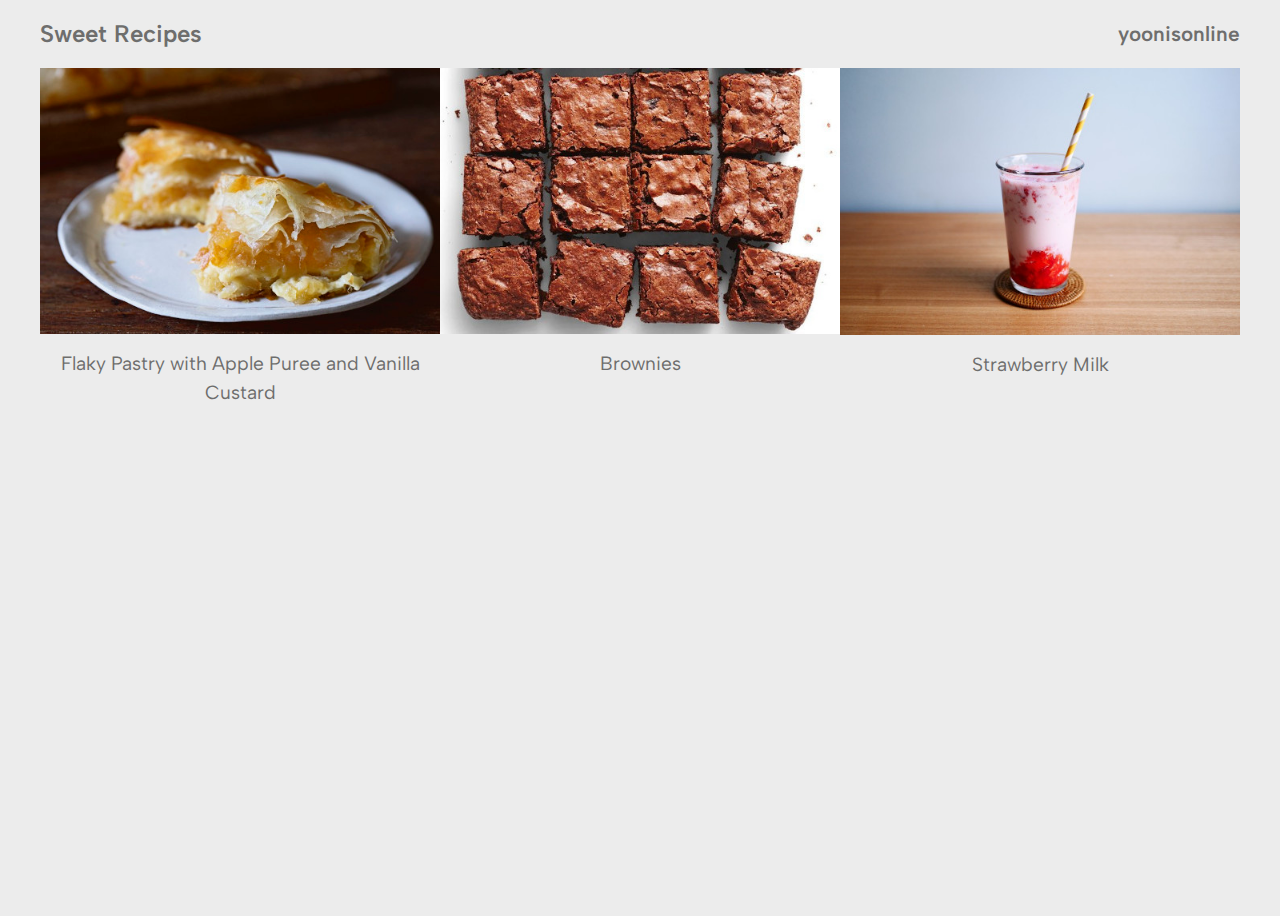
<file: index.html>
<!DOCTYPE html>
<html lang="en">
    <head>
        <meta charset="utf-8">
        <title>Recipes</title>
        <link rel="stylesheet" href="styles.css">
        <style>
            @import url('https://fonts.googleapis.com/css2?family=Albert+Sans&display=swap');
        </style>
    </head>

    <body>
        
        <header>
            <h1 class="title">Sweet Recipes</h1>
            <h2 class="author">yoonisonline</h2>
        </header>
        
        <main class="mainpage">
            <div class="content">
                <img src="recipes/images/flakypastry.jpg" alt="apple pie">
                <a href="recipes/flakyapplecustard.html">Flaky Pastry with Apple Puree and Vanilla Custard</a>
            </div>

            <div class="content">
                <img src="recipes/images/brownies.jpeg" alt="apple pie">
                <a href="recipes/brownies.html">Brownies</a>
            </div>

            <div class="content">
                <img src="recipes/images/strawberrymilk.jpeg" alt="apple pie">
                <a href="recipes/strawberrymilk.html">Strawberry Milk</a>
            </div>
        </main>
    
        
    </body>
</html>
</file>
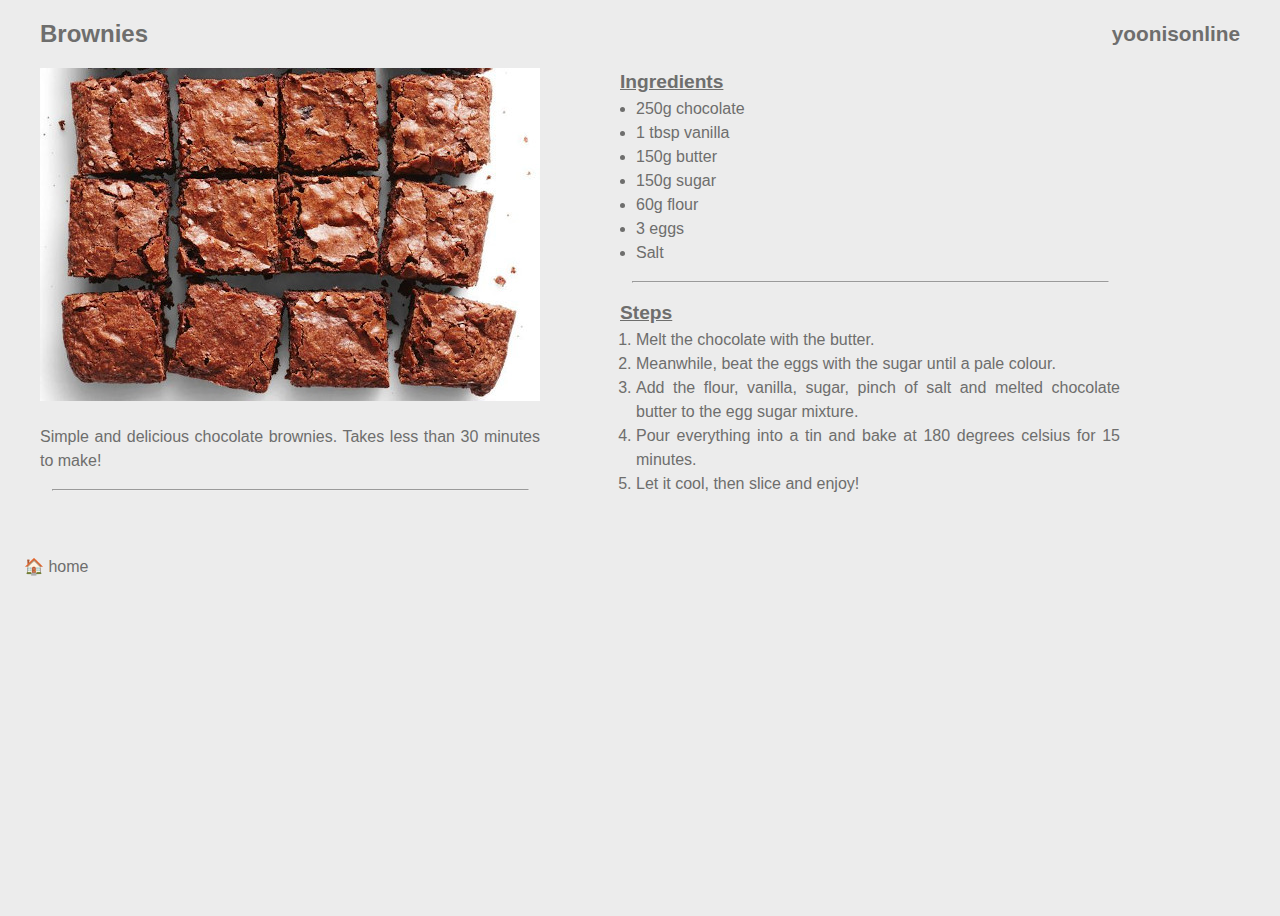
<file: recipes/brownies.html>
<!DOCTYPE html>
<html lang="en">
    <head>
        <meta charset="utf-8">
        <title>Brownies</title>
        <link rel="stylesheet" href="../styles.css">
    </head>

    <body>

        <header>
            <h1 class="title">Brownies</h1>
            <h2 class="author">yoonisonline</h2>
        </header>

        <main class="recipe-page">
        <div class="ingredients-photo">
            <img src="images/brownies.jpeg"><br>
            <p>Simple and delicious chocolate brownies. Takes less than 30 minutes to make!</p><hr>
        </div>

        
        <div class="instructions">
            <h2>Ingredients</h2>
            <ul>
                <li>250g chocolate</li>
                <li>1 tbsp vanilla</li>
                <li>150g butter</li>
                <li>150g sugar</li>
                <li>60g flour</li>
                <li>3 eggs</li>
                <li>Salt</li>
            </ul><hr>

            <h2>Steps</h2>
            <ol>
                <li>Melt the chocolate with the butter.</li>
                <li>Meanwhile, beat the eggs with the sugar until a pale colour.</li>
                <li>Add the flour, vanilla, sugar, pinch of salt and melted chocolate butter to the egg sugar mixture.</li>
                <li>Pour everything into a tin and bake at 180 degrees celsius for 15 minutes.</li>
                <li>Let it cool, then slice and enjoy!</li>
            </ol>
        
        </div>

        </main>

        <footer class="gohome">
            <a href="../index.html">&#127968; home</a>
        </footer>


    </body>
            
</html>
</file>
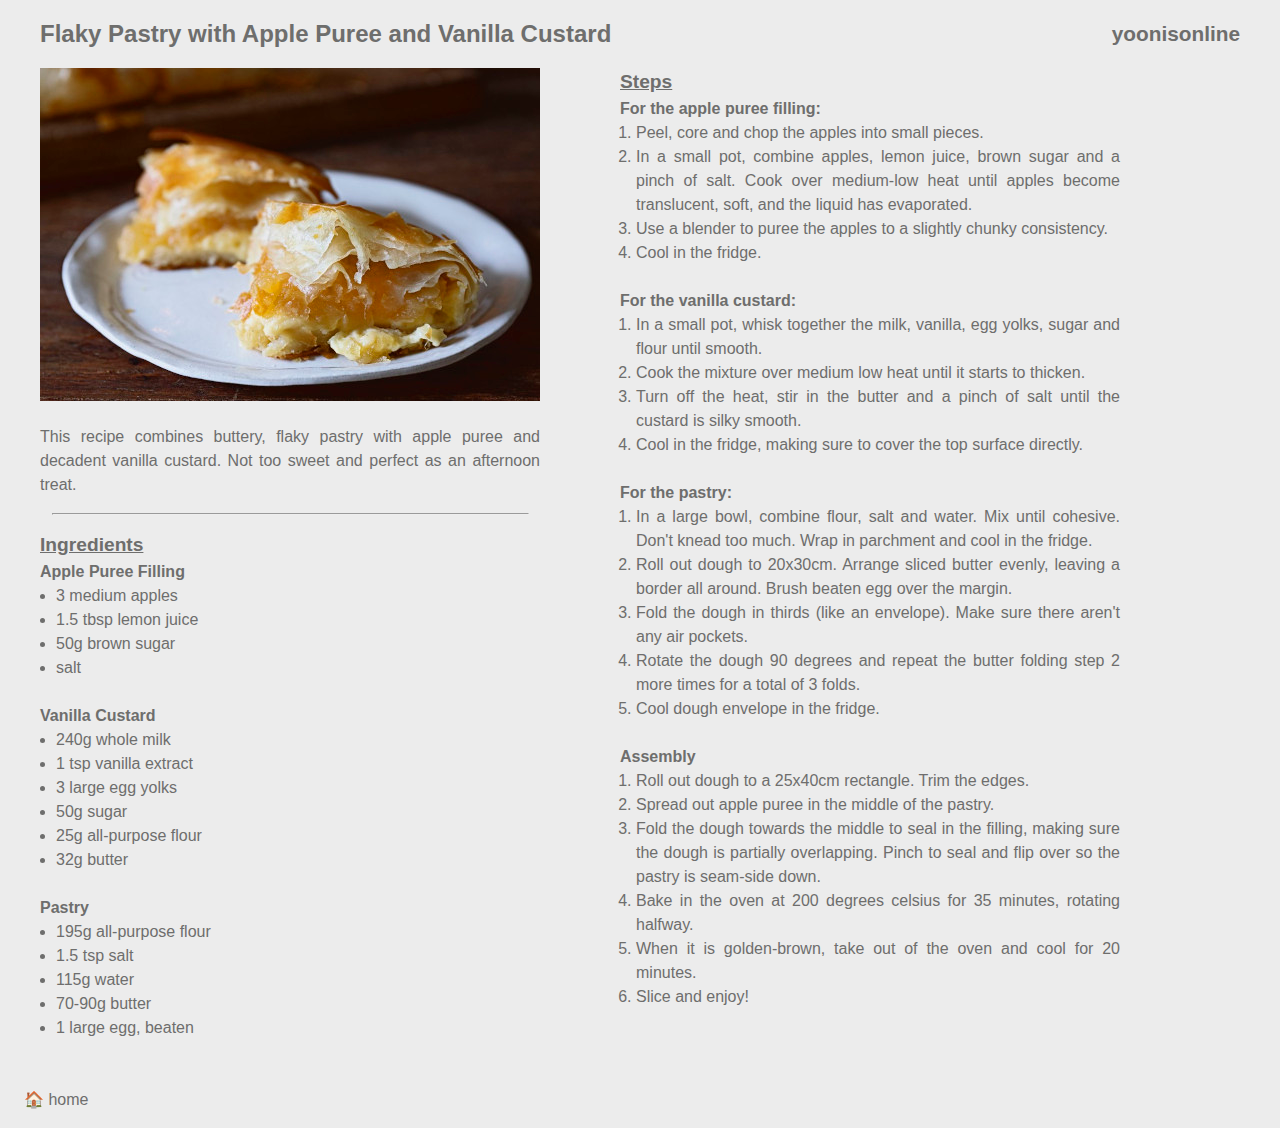
<file: recipes/flakyapplecustard.html>
<!DOCTYPE html>
<html lang="en">
    <head>
        <meta charset="utf-8">
        <title>Flaky Pastry with Apple Puree and Vanilla Custard</title>
        <link rel="stylesheet" href="../styles.css">
    </head>

    <body>

        <header>
            <h1 class="title">Flaky Pastry with Apple Puree and Vanilla Custard</h1>
            <h2 class="author">yoonisonline</h2>
        </header>

        <main class="recipe-page">
        <div class="ingredients-photo">
            <img src="images/flakypastry.jpg"><br>
            <p>This recipe combines buttery, flaky pastry with apple puree and decadent vanilla custard. Not too sweet and perfect as an afternoon treat.</p><hr>
            <h2>Ingredients</h2>
            <h3>Apple Puree Filling</h3>
            <ul>
                <li>3 medium apples</li>
                <li>1.5 tbsp lemon juice</li>
                <li>50g brown sugar</li>
                <li>salt</li>
                </ul><br>
            <h3>Vanilla Custard</h3>
            <ul>
                <li>240g whole milk</li>
                <li>1 tsp vanilla extract</li>
                <li>3 large egg yolks</li>
                <li>50g sugar</li>
                <li>25g all-purpose flour</li>
                <li>32g butter</li>
            </ul><br>
            <h3>Pastry</h3>
            <ul>
                <li>195g all-purpose flour</li>
                <li>1.5 tsp salt</li>
                <li>115g water</li>
                <li>70-90g butter</li>
                <li>1 large egg, beaten</li>
            </ul>
        </div>

        
        <div class="instructions">
            <h2>Steps</h2>
            <h3>For the apple puree filling:</h3>
            <ol>
                <li>Peel, core and chop the apples into small pieces.</li>
                <li>In a small pot, combine apples, lemon juice, brown sugar and a pinch of salt. Cook over medium-low heat until apples become translucent, soft, and the liquid has evaporated.</li>
                <li>Use a blender to puree the apples to a slightly chunky consistency.</li>
                <li>Cool in the fridge.</li>
                </ol><br>
            <h3>For the vanilla custard:</h3>
            <ol>
                <li>In a small pot, whisk together the milk, vanilla, egg yolks, sugar and flour until smooth.</li>
                <li>Cook the mixture over medium low heat until it starts to thicken.</li>
                <li>Turn off the heat, stir in the butter and a pinch of salt until the custard is silky smooth.</li>
                <li>Cool in the fridge, making sure to cover the top surface directly.</li>
            </ol><br>
            <h3>For the pastry:</h3>
            <ol>
                <li>In a large bowl, combine flour, salt and water. Mix until cohesive. Don't knead too much. Wrap in parchment and cool in the fridge.</li>
                <li>Roll out dough to 20x30cm. Arrange sliced butter evenly, leaving a border all around. Brush beaten egg over the margin. </li>
                <li>Fold the dough in thirds (like an envelope). Make sure there aren't any air pockets.</li>
                <li>Rotate the dough 90 degrees and repeat the butter folding step 2 more times for a total of 3 folds. </li>
                <li>Cool dough envelope in the fridge.</li>
                </ol><br>
            <h3>Assembly</h3>
                <ol>
                <li>Roll out dough to a 25x40cm rectangle. Trim the edges.</li>
                <li>Spread out apple puree in the middle of the pastry.</li>
                <li>Fold the dough towards the middle to seal in the filling, making sure the dough is partially overlapping. Pinch to seal and flip over so the pastry is seam-side down.</li>
                <li>Bake in the oven at 200 degrees celsius for 35 minutes, rotating halfway.</li>
                <li>When it is golden-brown, take out of the oven and cool for 20 minutes.</li>
                <li>Slice and enjoy!</li>
                </ol>
        
        </div>

        </main>

        <footer class="gohome">
            <a href="../index.html">&#127968; home</a>
        </footer>


    </body>
            
</html>
</file>
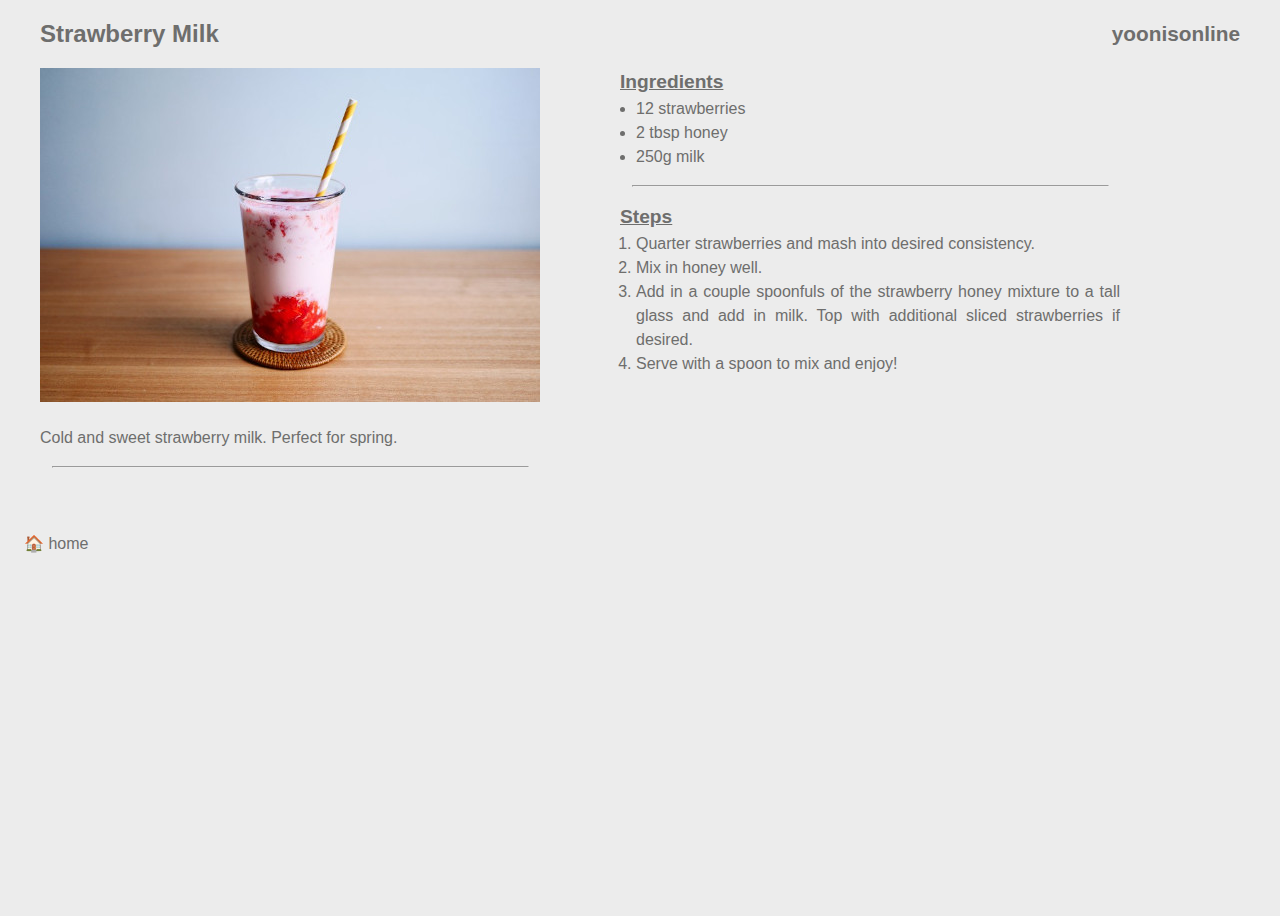
<file: recipes/strawberrymilk.html>
<!DOCTYPE html>
<html lang="en">
    <head>
        <meta charset="utf-8">
        <title>Strawberry Milk</title>
        <link rel="stylesheet" href="../styles.css">
    </head>

    <body>

        <header>
            <h1 class="title">Strawberry Milk</h1>
            <h2 class="author">yoonisonline</h2>
        </header>

        <main class="recipe-page">
        <div class="ingredients-photo">
            <img src="images/strawberrymilk.jpeg"><br>
            <p>Cold and sweet strawberry milk. Perfect for spring.</p><hr>
        </div>

        
        <div class="instructions">
            <h2>Ingredients</h2>
            <ul>
                <li>12 strawberries</li>
                <li>2 tbsp honey</li>
                <li>250g milk</li>
            </ul><hr>
            <h2>Steps</h2>
            <ol>
                <li>Quarter strawberries and mash into desired consistency.</li>
                <li> Mix in honey well.</li>
                <li>Add in a couple spoonfuls of the strawberry honey mixture to a tall glass and add in milk. Top with additional sliced strawberries if desired.</li>
                <li>Serve with a spoon to mix and enjoy!</li>
            </ol>
        
        </div>

        </main>

        <footer class="gohome">
            <a href="../index.html">&#127968; home</a>
        </footer>


    </body>
            
</html>
</file>
<file: styles.css>
* {
    background-color: rgb(236, 236, 236);
    color: rgb(110, 110, 109);
    margin: 0;
    padding: 0;
    font-size: 100%;
    font: inherit;
}

body {
    min-height: 100vh;
    text-rendering: optimizeSpeed;
    line-height: 1.5;
    font-family: 'Albert Sans', sans-serif;
    margin: auto 1.5em;
  }

img,
picture {
    max-width: 100%;
    display: block;
  }

ol, ul {
    /* list-style: none; */
    padding-left: 1em;
}

@media (prefers-reduced-motion: reduce) {
    html:focus-within {
     scroll-behavior: auto;
    }
    
    *,
    *::before,
    *::after {
      animation-duration: 0.01ms !important;
      animation-iteration-count: 1 !important;
      transition-duration: 0.01ms !important;
      scroll-behavior: auto !important;
    }
  }

  

header {
    display: flex;
    justify-content: space-between;
    margin: 1em;
    font-weight: 600;
}

.title {
    font-size: 1.5em;
}

.author {
    font-size: 1.3em;
    margin: auto 0;
}

hr {
    margin: 1em auto;
    max-width: 95%;
    justify-content: center;
}

a {
    text-decoration: none;
}

a:hover {
    text-decoration-line: underline;
}





.recipe-page {
    display: flex;
    flex: 1;
    justify-content: flex-start;
    gap: 5em;
    margin: 1em;
    text-align: justify;
}

.recipe-page h2 {
    font-size: 1.2em;
    font-weight: 800;
    text-decoration: underline;
}

.recipe-page h3 {
    font-weight: 600;
}

.ingredients-photo {
    width: 600px;
    height: 100%;
}

.ingredients-photo,
.instructions {
    width: 500px;
    height: 100%;
}


.gohome {
    margin: 3em auto 1em 0;
}

.mainpage {
    display: flex;
    justify-content: center;
    text-align: center;
    margin: 1em;
}

.mainpage img {
    margin-bottom: 1em;
}

.content a {
    font-size: 1.2em;
}
</file>
